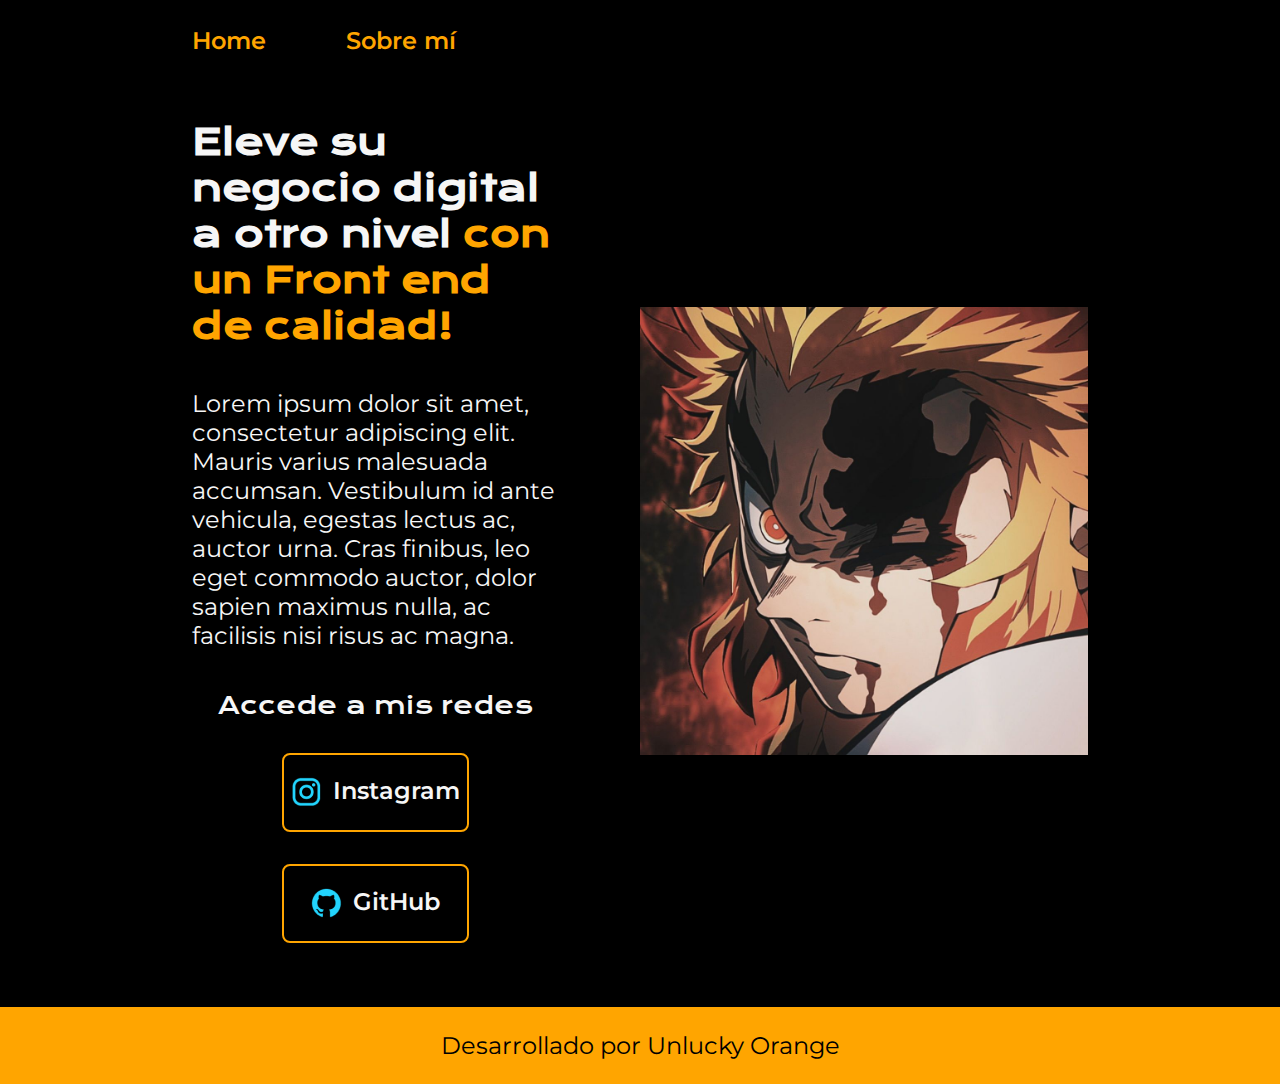
<file: index.html>
<!DOCTYPE html>
<html lang="es-co">
<head>
    <meta charset="UTF-8">
    <meta name="viewport" content="width=device-width, initial-scale=1.0">
    <title>Portafolio</title>
    <link rel="stylesheet" href="/styles/style.css">
</head>
<body>
    <header class="header">
        <nav class="header_menu">
            <a class="header_menu_link" href="index.html">Home</a>
            <a class="header_menu_link" href="about.html">Sobre mí</a>
        </nav>
    </header>
    <main class="presentacion">
        <section class="presentacion_contenido">
            <h1 class="presentacion_contenido_titulo"> Eleve su negocio digital a otro nivel 
                <strong class="titulo-destaque"> con un Front end de calidad!</strong></h1>
                <p class="presentacion_contenido_texto">
                    Lorem ipsum dolor sit amet, consectetur adipiscing elit. Mauris varius malesuada accumsan. Vestibulum id ante vehicula, egestas lectus ac, auctor urna. 
                    Cras finibus, leo eget commodo auctor, dolor sapien maximus nulla, ac facilisis nisi risus ac magna.  
                </p>
                <div class="presentacion_enlaces">
                    <h2 class="presentacion_enlaces_subtitulo">Accede a mis redes</h2>
                    <a class="presentacion_enlaces_link" href="">
                        <img src="assets/instagram.png" alt="icono instagram">
                        Instagram</a>
                    <a class="presentacion_enlaces_link" href="https://github.com/UnluckyOrange">
                        <img src="assets/github.png" alt="icono github">
                        GitHub</a>
                </div>
        </section>
        <img class="imagen_perfil" src="assets/Img1.jpg" alt="Imagen perfil">
    </main>
    <footer class="footer">
        <p>Desarrollado por Unlucky Orange</p>
    </footer> 
</body>
</html>
</file>
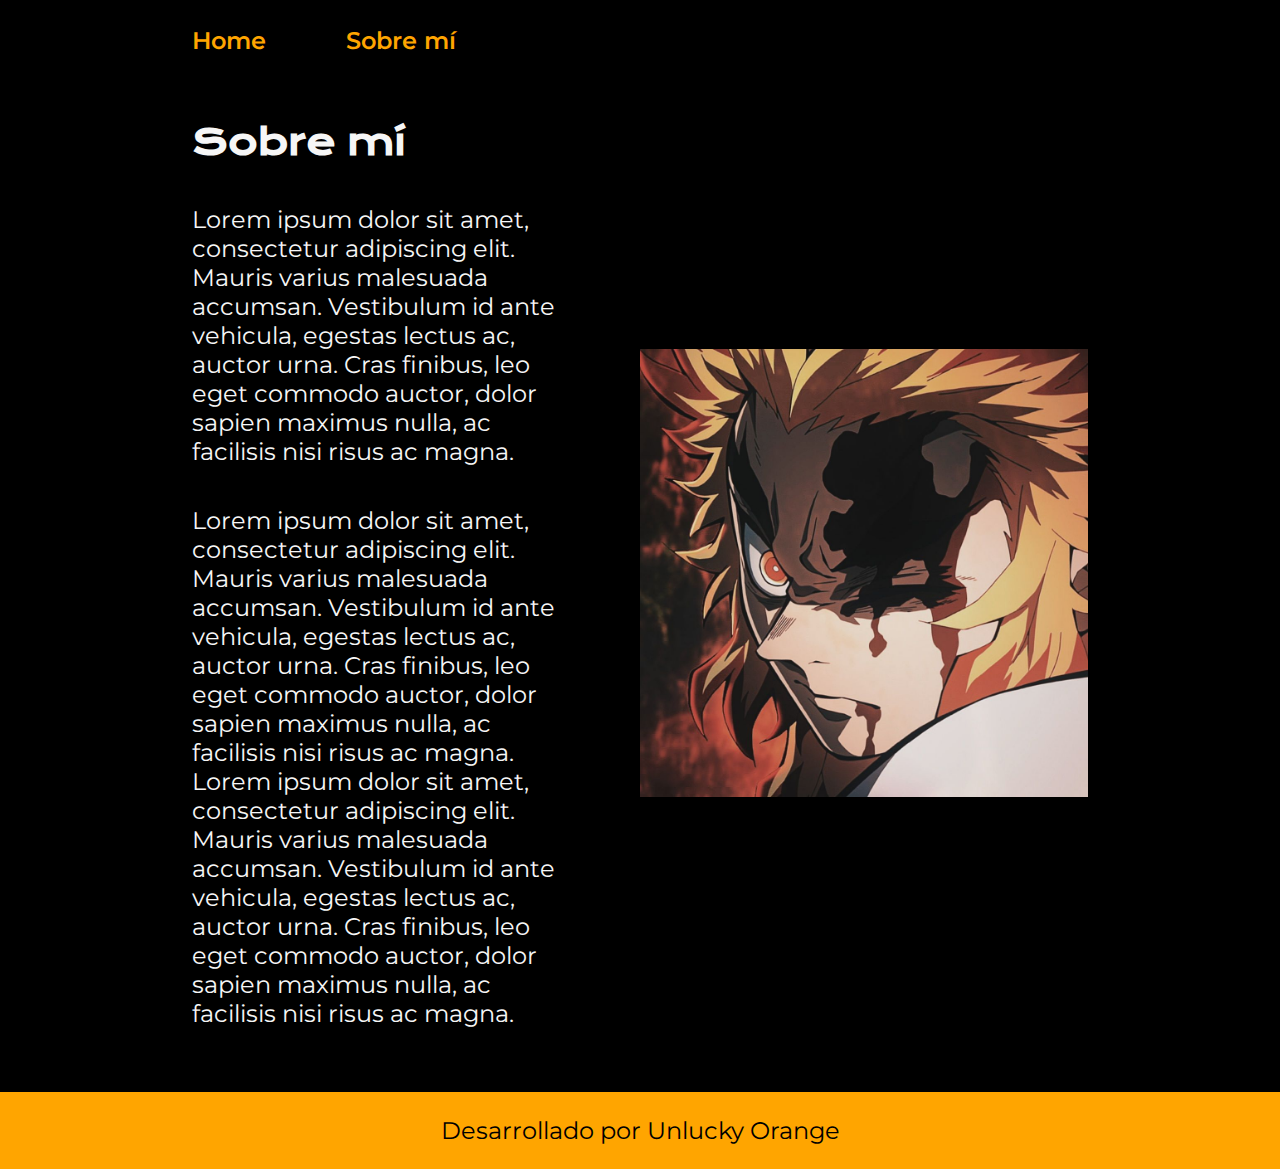
<file: about.html>
<!DOCTYPE html>
<html lang="es-mx">
<head>
    <meta charset="UTF-8">
    <meta name="viewport" content="width=device-width, initial-scale=1.0">
    <title>Sobre mi</title>
    <link rel="stylesheet" href="/styles/style.css">
</head>
<body>
    <header class="header">
        <nav class="header_menu">
            <a class="header_menu_link" href="index.html">Home</a>
            <a class="header_menu_link" href="about.html">Sobre mí</a>
        </nav>
    </header>
    <main class="presentacion">
        <section class="presentacion_contenido">
            <h1 class="presentacion_contenido_titulo">Sobre mí</h1>
            <p class="presentacion_contenido_texto">Lorem ipsum dolor sit amet, consectetur adipiscing elit. Mauris varius malesuada accumsan. Vestibulum id ante vehicula, egestas lectus ac, auctor urna. 
                Cras finibus, leo eget commodo auctor, dolor sapien maximus nulla, ac facilisis nisi risus ac magna. </p>
            <p class="presentacion_contenido_texto">Lorem ipsum dolor sit amet, consectetur adipiscing elit. Mauris varius malesuada accumsan. Vestibulum id ante vehicula, egestas lectus ac, auctor urna. 
                Cras finibus, leo eget commodo auctor, dolor sapien maximus nulla, ac facilisis nisi risus ac magna. 
                Lorem ipsum dolor sit amet, consectetur adipiscing elit. Mauris varius malesuada accumsan. Vestibulum id ante vehicula, egestas lectus ac, auctor urna. 
                Cras finibus, leo eget commodo auctor, dolor sapien maximus nulla, ac facilisis nisi risus ac magna. </p>
        </section>
        <img class="imagen_perfil" src="assets/Img1.jpg" alt="Imagen perfil">

    </main>

    <footer class="footer">
        <p>Desarrollado por Unlucky Orange</p>
    </footer> 
    
</body>
</html>
</file>
<file: styles/style.css>
@import url('https://fonts.googleapis.com/css2?family=Krona+One&family=Montserrat:ital,wght@0,100..900;1,100..900&display=swap');

:root{
    --color-primario: #000;
    --color-secundario:#f6f6f6;
    --color-terciario: #ffa500;
    --color-hover :#272727;

    --fuente-montserrat :'Montserrat', sans serif;
    --fuente-krona:'Krona One', sans serif;


}

*{
    padding: 0;
    margin: 0;
}

body {
    background-color: var(--color-primario);
    color: var(--color-secundario);
    box-sizing: border-box;
}

.header{
    padding: 2% 0% 0% 15%;

}

.header_menu {
    display: flex;
    gap: 80px;
}
.header_menu_link {
    font-size: 1.5rem;
    font-weight: 600;
    color: #FFA500;
    text-decoration: none;
    font-family: var(--fuente-montserrat);
}

.header_menu_link:hover {
    color: var(--color-terciario);
}


.presentacion {
    padding: 5% 15%;
    display: flex;
    align-items: center;
    justify-content: space-between;
    gap: 82px;
}
.presentacion_contenido {
    width: 50%;
    display: flex;
    flex-direction: column;
    gap: 40px;
}
.presentacion_contenido_titulo {
    font-size: 2.25rem;
    font-family:var(--fuente-krona);

}
.titulo-destaque {
    color: var(--color-terciario);
}
.presentacion_contenido_texto{
    font-size: 1.5rem;
    font-family: var(--fuente-montserrat)
}
.presentacion_enlaces{
    display: flex;
    justify-content: space-between;
    flex-direction: column;
    align-items: center;
    gap: 32px;
}

.presentacion_enlaces_link{
    width:50%;
    text-align: center;
    padding: 21.5px 0;
    border-radius: 8px;
    font-family: var(--fuente-montserrat);
    font-size: 1.5rem;
    font-weight: 600;
    text-decoration: none;
    color: var(--color-secundario);
    border: 2px solid var(--color-terciario);
    display: flex;
    justify-content: center;
    gap: 10px;


}
.imagen_perfil{
    width: 50%;
}

.presentacion_enlaces_subtitulo{
    font-family: var(--fuente-krona);
    font-size: 1.5rem;
    font-weight: 400;
}
.presentacion_enlaces_link:hover{
    background-color: var(--color-hover);
}
.footer{
    background-color:var(--color-terciario);
    padding: 24px;
    color: var(--color-primario);
    text-align: center;
    font-family: var(--fuente-montserrat);
    font-size: 1.5rem;
    font-weight: 400;
}

@media(max-width: 1200px){

    .header{
        padding: 10%;
    }
    .header_menu{
        justify-content: center;
    }
    .presentacion{
        flex-direction: column-reverse;
    }
    .presentacion_contenido{
        width: auto;
    }
}
</file>
